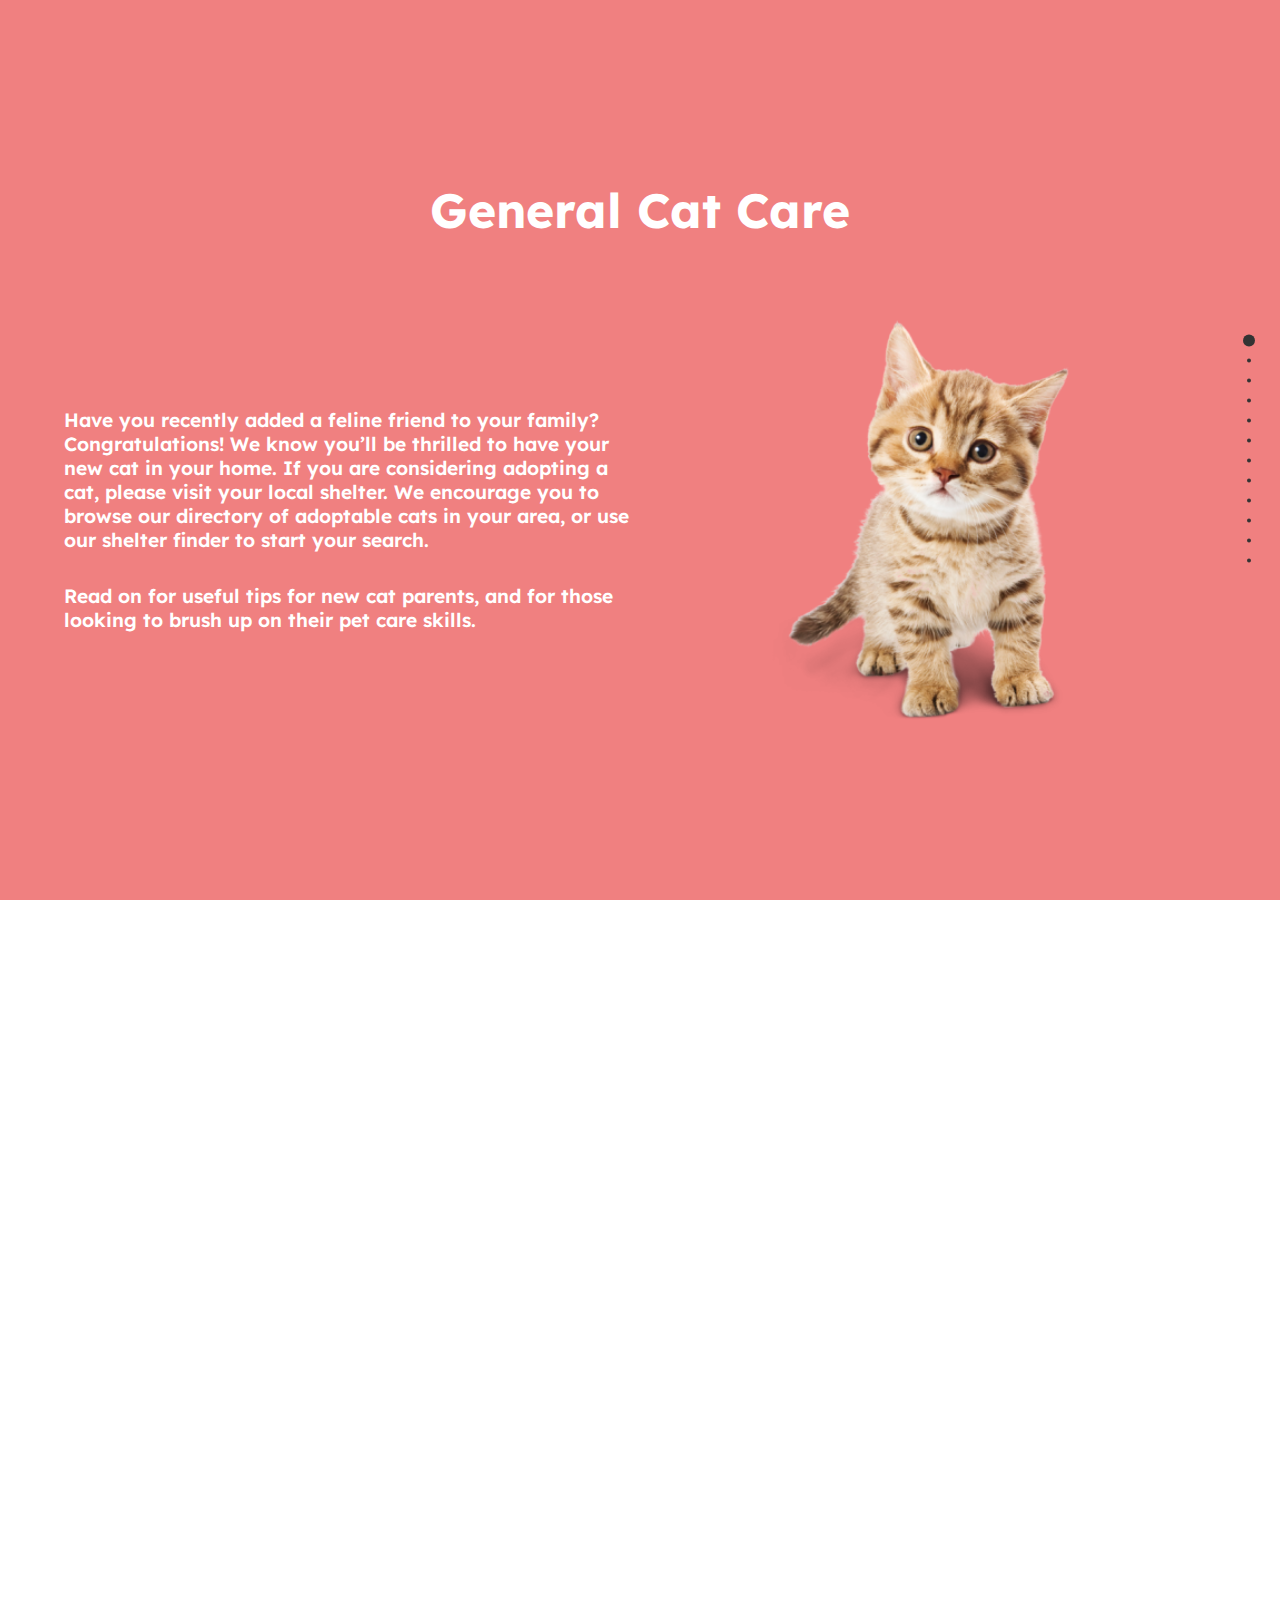
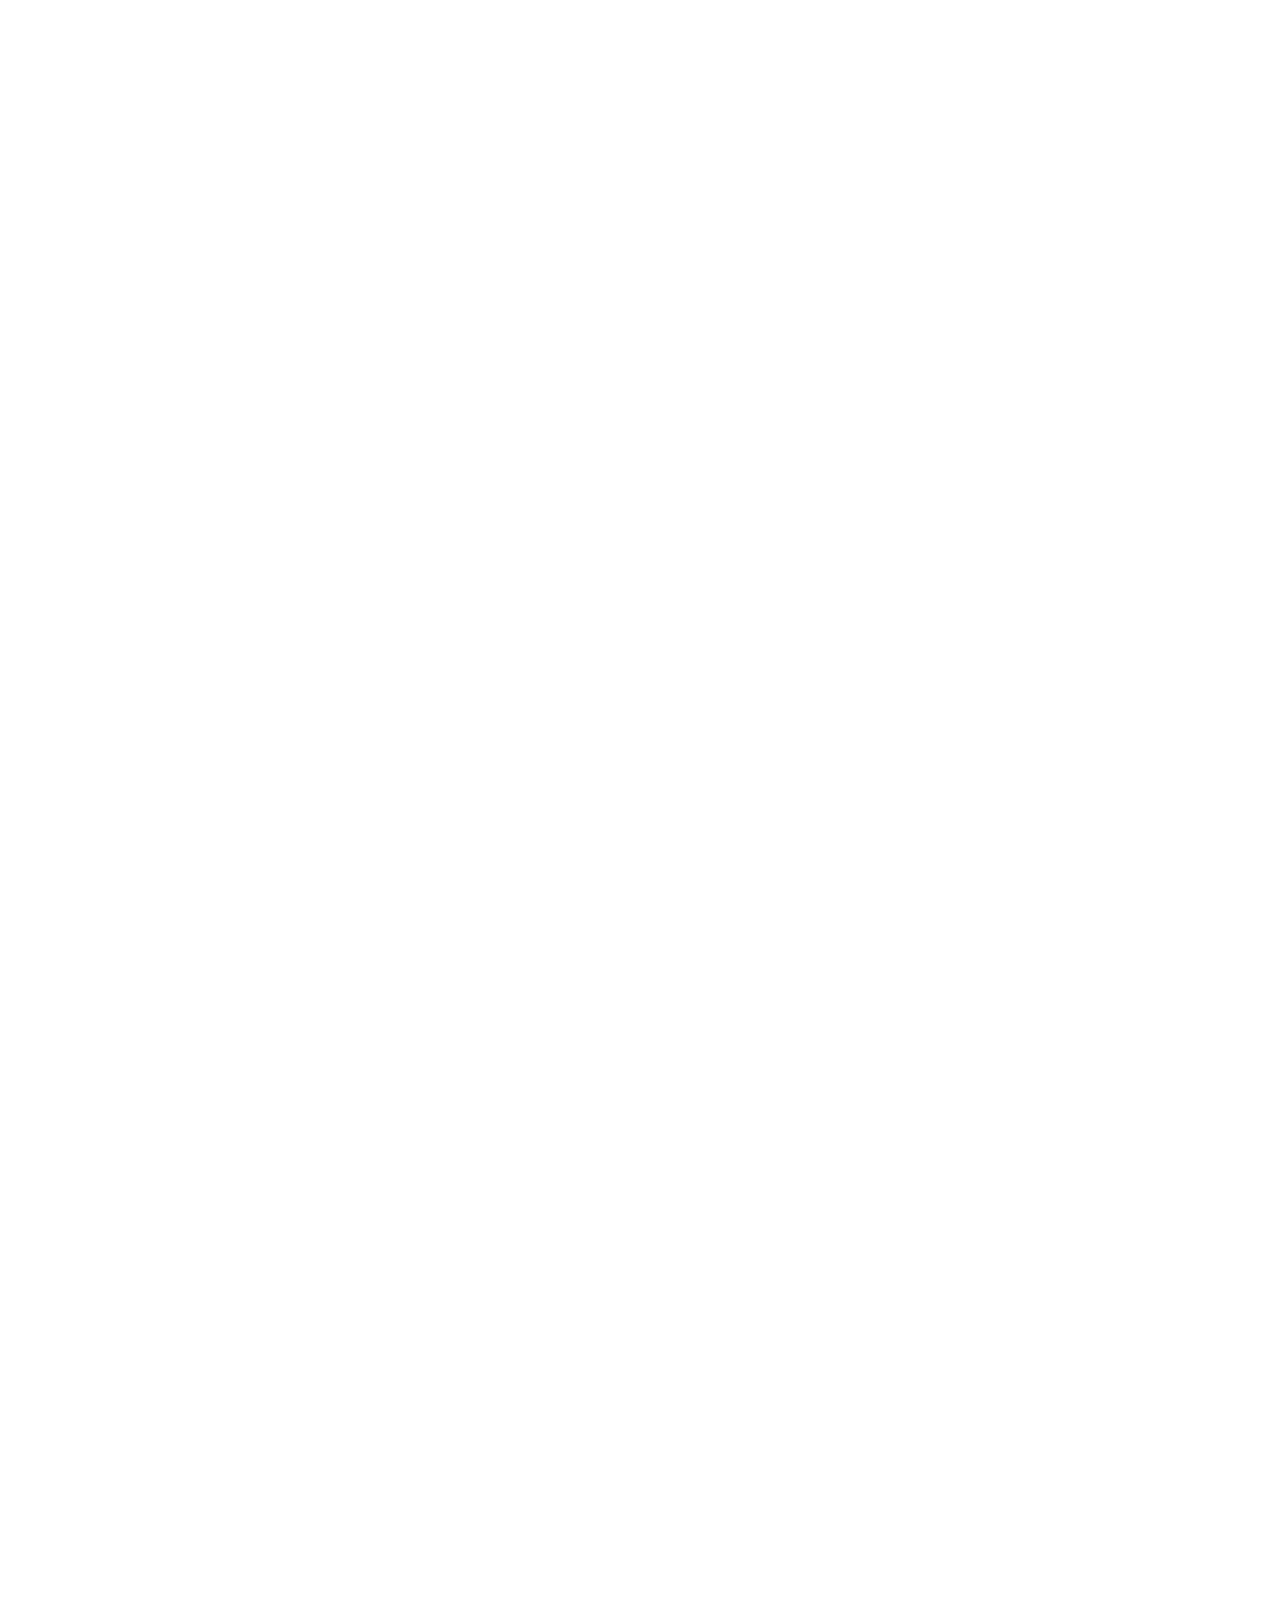
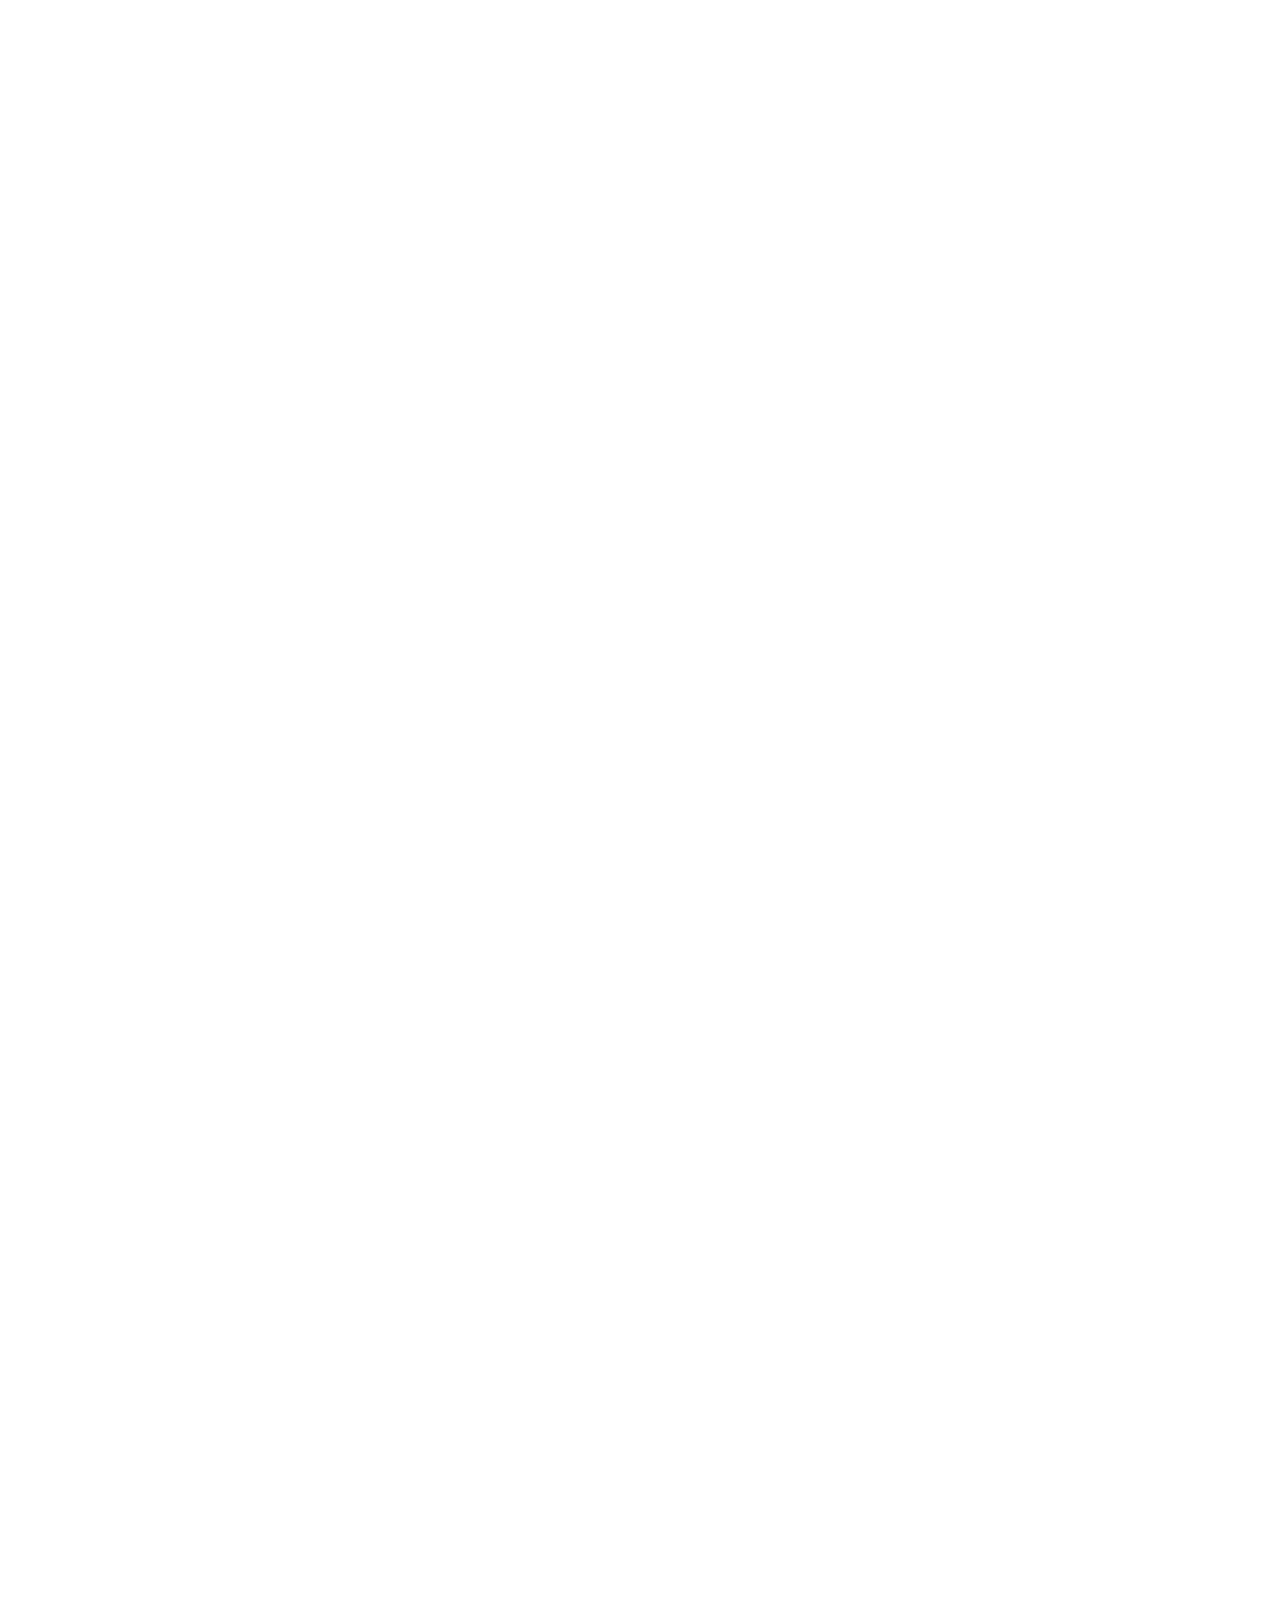
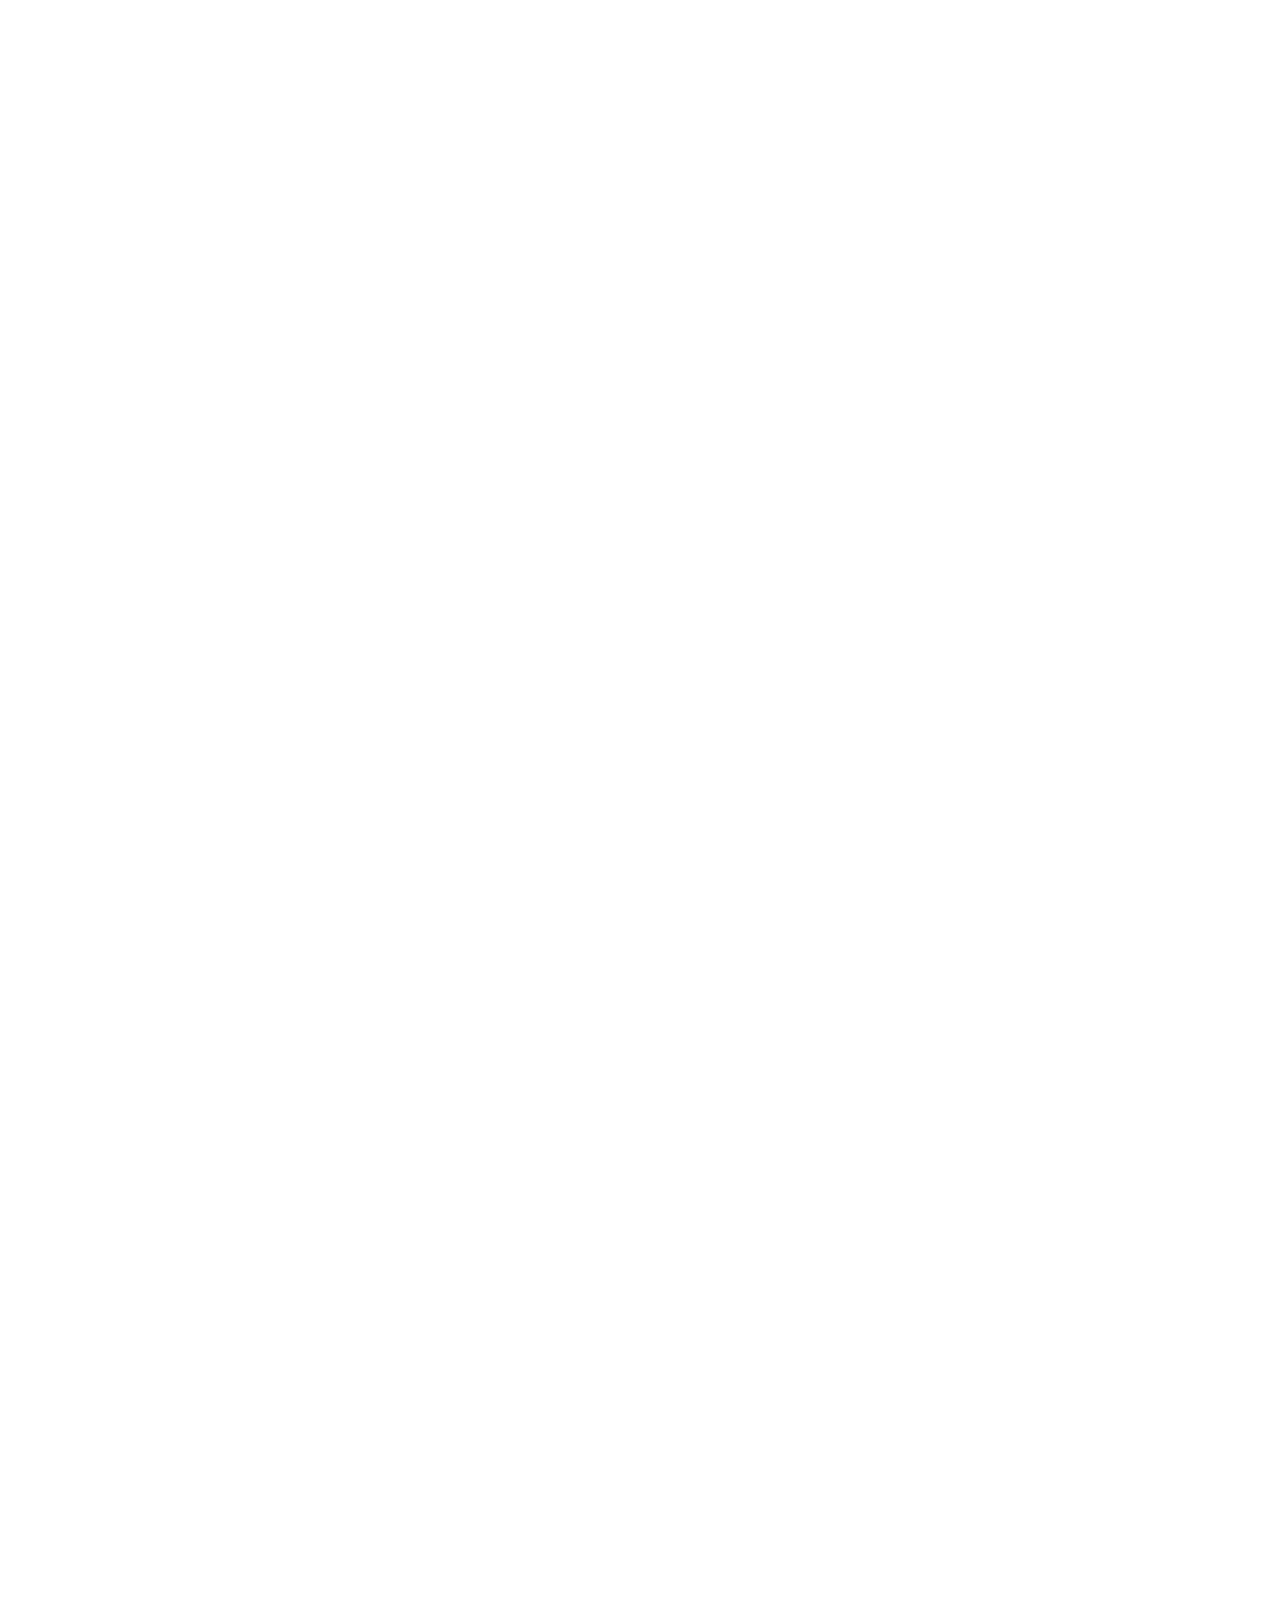
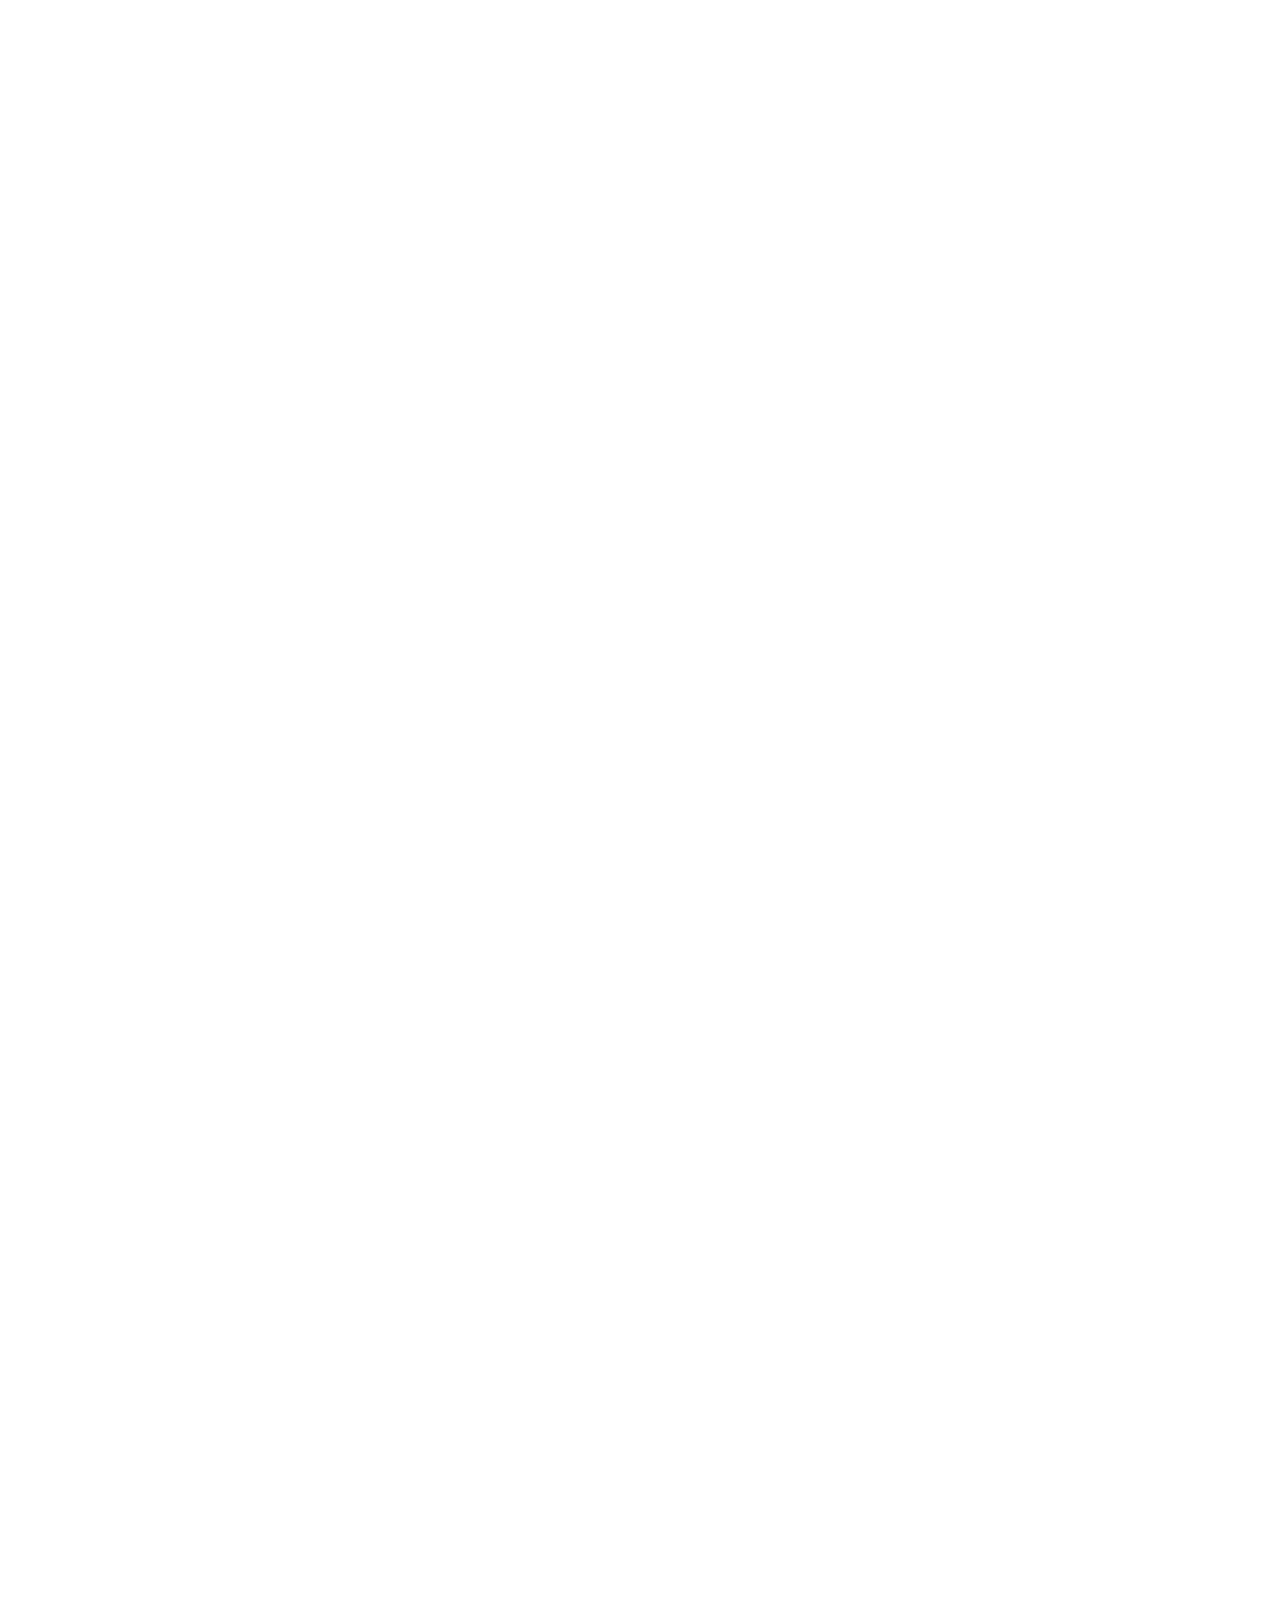
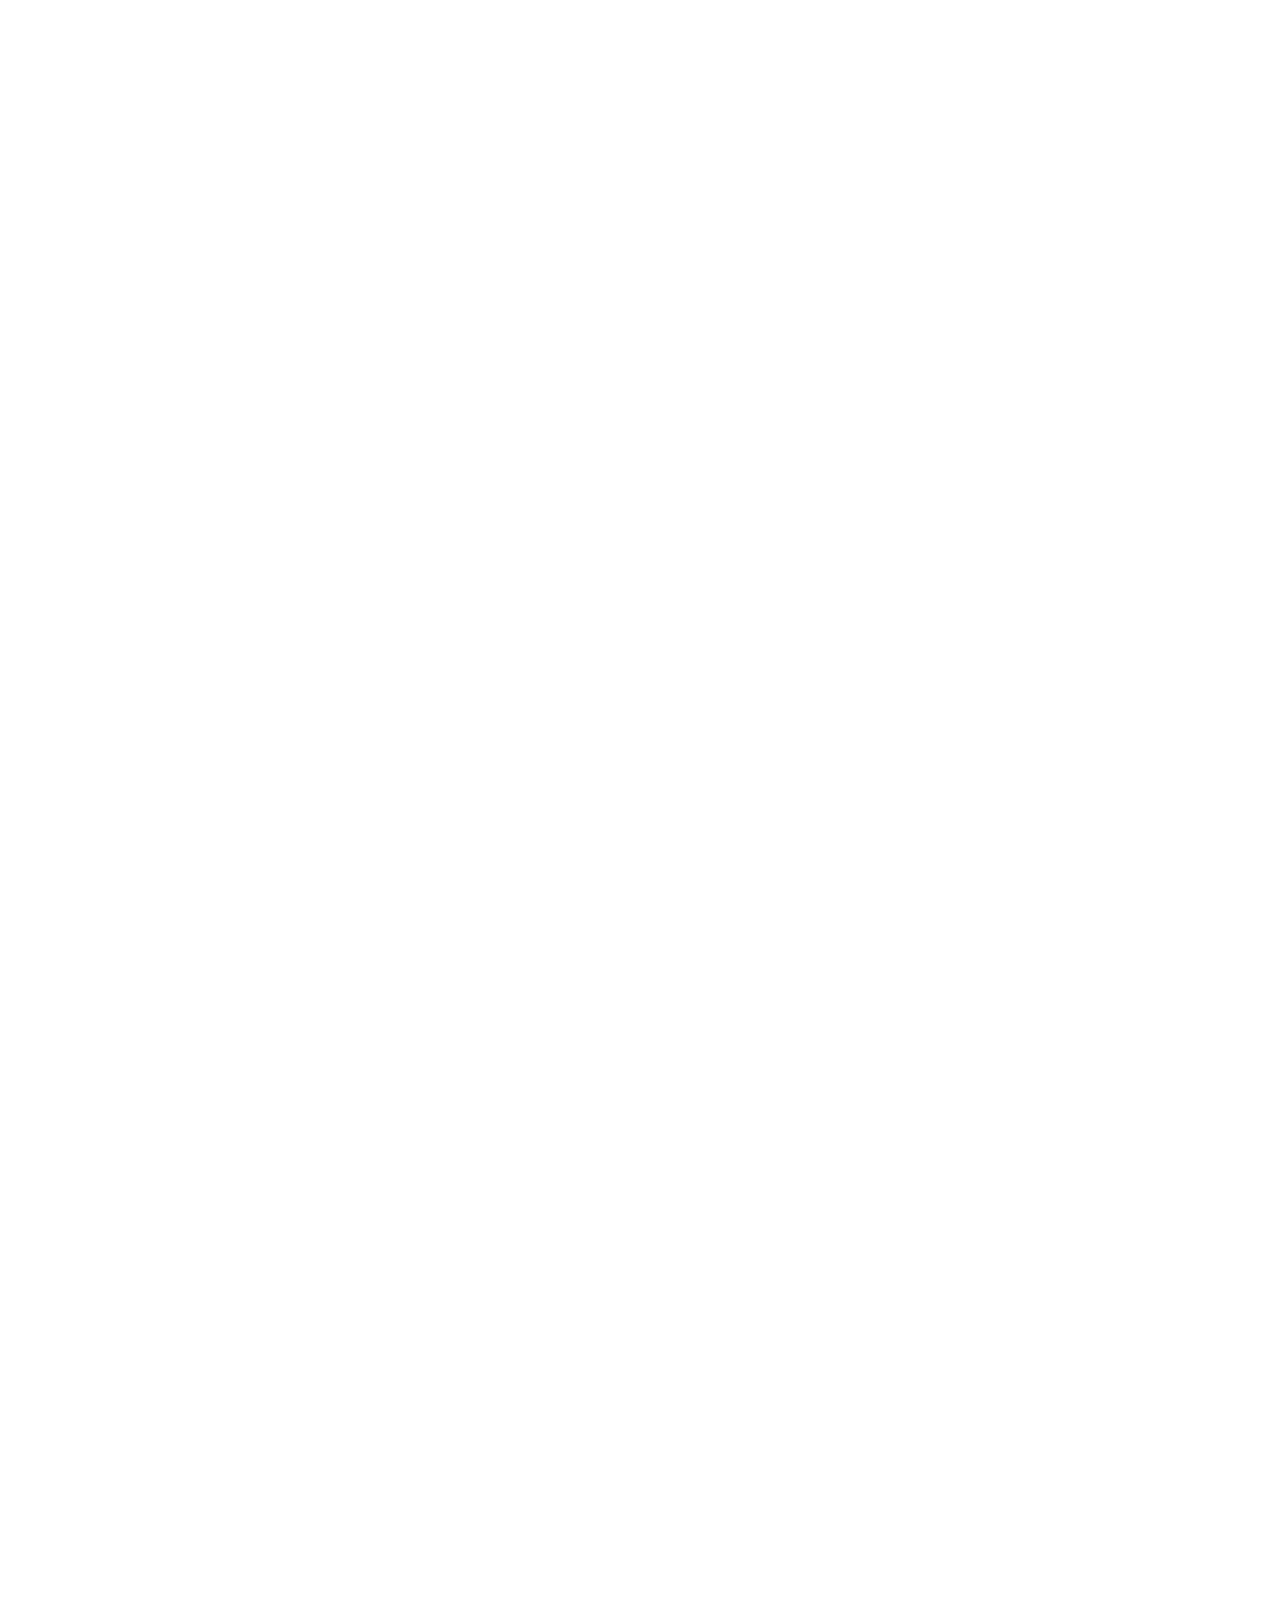
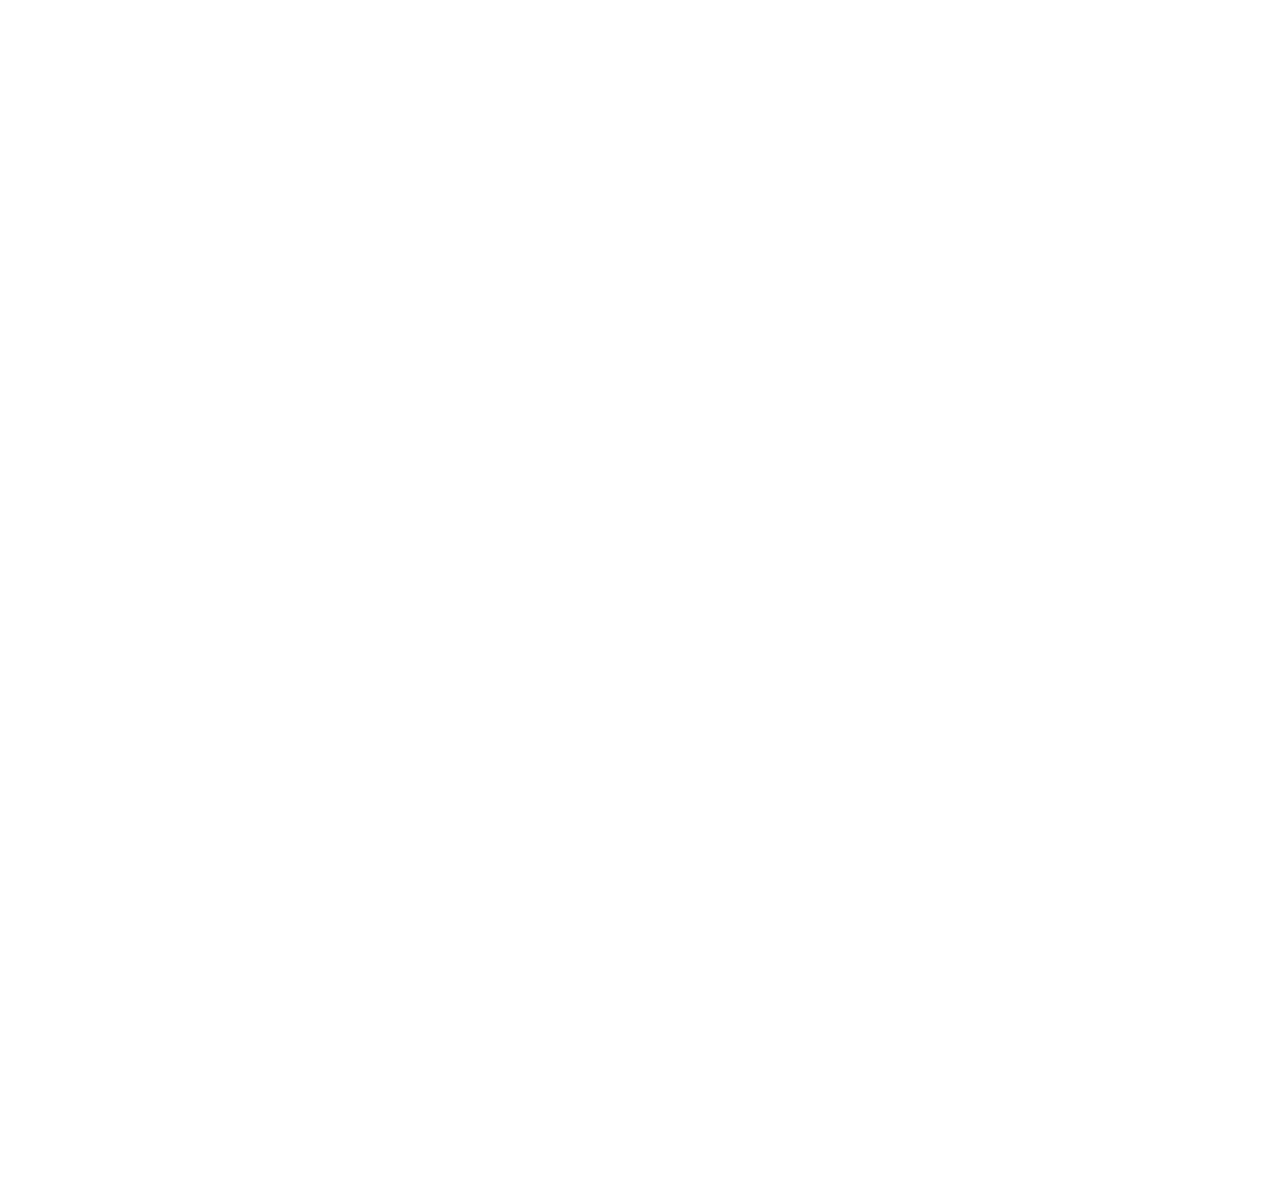
<file: Cats/index.html>
<!-- https://youtu.be/gE-Yuu2eEio -->

<!DOCTYPE html>
<html lang="en">

<head>
    <meta charset="UTF-8">
    <meta http-equiv="X-UA-Compatible" content="IE=edge">
    <meta name="viewport" content="width=device-width, initial-scale=1.0">

    <!-- Fullpage -->
    <link rel="stylesheet" href="fullpage/fullpage.min.css">

    <link rel="stylesheet" href="style.css">
    <title>Cats</title>
</head>

<body>

    <img src="images/cat_arm.png" alt="Cat Arm" id="cat-arm">

    <div id="fullpage">

        <section class="section s1">
            <div class="container">
                <h2>General Cat Care</h2>
                <div class="description">
                    <p>
                        Have you recently added a feline friend to your family? Congratulations! We know
                        you’ll be thrilled to have your new cat in your home. If you are considering adopting a cat,
                        please
                        visit your local shelter. We encourage you to browse our directory of adoptable cats in your
                        area,
                        or
                        use our shelter finder to start your search.
                    </p>
                    <p>
                        Read on for useful tips for new cat parents, and for those looking to brush up on their pet care
                        skills.
                    </p>
                </div>
                <img class="cat-img" src="images/cat.png" alt="Baby Cat">
            </div>
        </section>

        <section class="section s2">
            <div class="container">
                <h2>Feeding</h2>
                <img class="cat-img" src="images/cat.png" alt="Baby Cat">
                <div class="description">
                    <p>
                        We recommend purchasing high-quality, brand-name kitten or cat food. Your veterinarian will be
                        able to assess your new cat or kitten and determine the best diet. Factors such as age, activity
                        level and health make a difference in what and how much a cat should eat.
                    </p>
                </div>
            </div>
        </section>

        <section class="section s3">
            <div class="container">
                <div class="description">
                    <p>
                        Cats require taurine, an essential amino acid, for heart and eye health. The food you choose
                        should be balanced for the life stage of your cat or kitten. Properly balanced foods will
                        contain taurine.
                        You will need to provide fresh, clean water at all times, and wash and refill your cat’s water
                        bowls daily.
                    </p>
                    <p>
                        Treats should be no more than 5-10% of the diet.
                        Many people feed baby food to a cat or kitten who is refusing food or not feeling well Please
                        read labels carefully: If the baby food contains onion or garlic powder, your pet could be
                        poisoned.
                        Take your pet to your veterinarian if signs of anorexia, diarrhea, vomiting or lethargy continue
                        for more than two days.
                    </p>
                    <p>
                        Please visit our People Foods to Avoid Feeding Your Pets page for a list of off-limits items, as
                        well as our Cat Nutrition Tips page for more information.
                    </p>
                </div>
            </div>
        </section>

        <section class="section s4">
            <div class="container">
                <h2>Grooming</h2>
                <div class="description">
                    <p>
                        Most cats stay relatively clean and rarely need a bath, but you should brush or comb your cat
                        regularly. Frequent brushing helps keep your cat's coat clean, reduces the amount of shedding
                        and cuts down on the incidence of hairballs. Please visit our Cat Grooming Tips page for more
                        information.
                    </p>
                </div>
                <img class="cat-img" src="images/cat.png" alt="Baby Cat">
            </div>
        </section>

        <section class="section s5">
            <div class="container">
                <h2>Handling</h2>
                <img class="cat-img" src="images/cat.png" alt="Baby Cat">
                <div class="description">
                    <p>
                        To pick up your cat, place one hand behind the front legs and another under the hindquarters.
                        Lift gently. Never pick up a cat by the scruff of the neck or by the front legs.
                    </p>
                </div>
            </div>
        </section>

        <section class="section s6">
            <div class="container">
                <h2>Housing</h2>
                <div class="description">
                    <p>
                        Your pet should have her own clean, dry place in your home to sleep and rest. Line your cat's
                        bed with a soft, warm blanket or towel. Be sure to wash the bedding often. Please keep your cat
                        indoors. Outdoor cats do not live as long as indoor cats. Outdoor cats are at risk of trauma
                        from cars, or from fights with other cats, raccoons and free-roaming dogs. Coyotes are known to
                        eat cats. Outdoor cats are more likely to become infested with fleas or ticks, as well as
                        contract infectious diseases.
                    </p>
                </div>
                <img class="cat-img" src="images/cat.png" alt="Baby Cat">
            </div>
        </section>

        <section class="section s7">
            <div class="container">
                <h2>Identification</h2>
                <img class="cat-img" src="images/cat.png" alt="Baby Cat">
                <div class="description">
                    <p>
                        If allowed outdoors, your cat must wear a safety collar and an ID tag. A safety collar with an
                        elastic panel will allow your cat to break loose if the collar gets caught on something. And for
                        both indoor and outdoor cats, an ID tag or an implanted microchip can help ensure that your cat
                        is returned if they become lost.
                    </p>
                </div>
            </div>
        </section>

        <section class="section s8">
            <div class="container">
                <h2>Litter Box</h2>
                <div class="description">
                    <p>
                        All indoor cats need a litter box, which should be placed in a quiet, accessible location. In a
                        multi-level home, one box per floor is recommended. Avoid moving the box unless absolutely
                        necessary, but if you must do so, move the box just a few inches per day. Keep in mind that cats
                        won't use a messy, smelly litter box, so scoop solid wastes out of the box at least once a day.
                    </p>
                    <p>
                        Dump everything, wash with a mild detergent and refill at least once a week; you can do this
                        less frequently if using clumping litter. Don't use ammonia, deodorants or scents, especially
                        lemon, when cleaning the litter box. If your cat will not use a litterbox, please consult with
                        your veterinarian. Sometimes refusal to use a litter box is based on a medical condition that
                        required treatment. Please visit our Litter Box Problems page for more information.
                    </p>
                </div>
                <img class="cat-img" src="images/cat.png" alt="Baby Cat">
            </div>
        </section>

        <section class="section s9">
            <div class="container">
                <h2>Scratching</h2>
                <img class="cat-img" src="images/cat.png" alt="Baby Cat">
                <div class="description">
                    <p>
                        Cats need to scratch! When a cat scratches, the old outer nail sheath is pulled off and the
                        sharp, smooth claws underneath are exposed. Cutting your cat’s nails every two to three weeks
                        will keep them relatively blunt and less likely to harm the arms of both humans and furniture.
                    </p>
                    <p>
                        Provide your cat with a sturdy scratching post, at least three feet high. The post should also
                        be stable enough that it won't wobble during use, and should be covered with rough material such
                        as sisal, burlap or tree bark. Many cats also like scratching pads.
                    </p>
                </div>
            </div>
        </section>

        <section class="section s10">
            <div class="container">
                <h2>Health</h2>
                <div class="description">
                    <p>
                        Your cat should see the veterinarian at least once a year for an examination and annual shots,
                        and immediately if they are sick or injured.
                    </p>
                    <p>
                        Never give your cat medication that has not been prescribed by a veterinarian. If you suspect
                        that your animal has ingested a poisonous substance, call your veterinarian or the ASPCA Animal
                        Poison Control Center for 24-hour animal poison information at (888) 426-4435.
                    </p>
                </div>
                <img class="cat-img" src="images/cat.png" alt="Baby Cat">
            </div>
        </section>

        <section class="section s11">
            <div class="container">
                <h2>Health</h2>
                <div class="description">
                    <p>
                        Female cats should be spayed and male cats neutered by five months of age. Please visit our
                        Spay/Neuter Your Pet page to learn more.
                    </p>
                    <p>
                        Your veterinarian will make recommendations based on your cat's age and health. Please visit our
                        Pet Vaccinations page to learn more.
                    </p>
                </div>
                <img class="cat-img" src="images/cat.png" alt="Baby Cat">
            </div>
        </section>

        <section class="section s12">
            <div class="container">
                <h2>Cat Supply Checklist</h2>
                <div class="description">
                    <ul>
                        <li>Premium-brand cat food</li>
                        <li>Food dish</li>
                        <li>Water bowl</li>
                        <li>Interactive toys</li>
                        <li>Brush</li>
                        <li>Comb</li>
                        <li>Safety cat collar with ID tag</li>
                        <li>Scratching post or scratching pad</li>
                        <li>Litter box and litter</li>
                        <li>Cat carrier</li>
                        <li>Cat bed or box with warm blanket or towel</li>
                    </ul>
                </div>
            </div>
        </section>

    </div>

    <script src="fullpage/fullpage.min.js"></script>
    <script src="app.js"></script>
</body>

</html>
</file>
<file: Cats/style.css>
@import url('https://fonts.googleapis.com/css2?family=Lexend+Deca:wght@400;600&display=swap');

* {
    margin: 0;
    padding: 0;
    box-sizing: border-box;
}

body {
    font-family: 'Lexend Deca', sans-serif;
    color: white;
}

.container {
    display: grid;
    grid-template-columns: repeat(2, 1fr);
    grid-template-rows: min-content 1fr;
    max-width: min(90vw, 1200px);
    margin: auto;
}

h2 {
    grid-column: span 2;
    width: 100%;
    text-align: center;
    font-size: 3rem;
    color: white;
    margin-bottom: 5rem;
}

.description {
    display: flex;
    flex-flow: column;
    justify-content: center;
    gap: 2rem;
}

p {
    width: 100%;
    font-weight: 600;
    font-size: 1.2rem;
}

.cat-img {
    margin: auto;
    height: 400px;
}

/* Slide 1 */

.s1 {
    background: lightcoral;
}

/* Slide 2 */

.s2 {
    background: lightblue;
}

/* Slide 3 */

.s3 {
    background: lightgreen;
}

.s3 .container {
    grid-template-columns: 1fr;
}

.s3 p {
    text-align: center;
}

/* Slide 4 */

.s4 {
    background: lightsalmon;
}

/* Slide 5 */

.s5 {
    background: lightpink;
}

/* Slide 6 */

.s6 {
    background: lightskyblue;
}

/* Slide 7 */

.s7 {
    background: lightsteelblue;
}

/* Slide 8 */

.s8 {
    background: lightseagreen;
}

/* Slide 9 */

.s9 {
    background: lightcoral;
}

/* Slide 10 */

.s10 {
    background: lightgreen;
}

/* Slide 11 */

.s11 {
    background: lightpink;
}

/* Slide 12 */

.s12 {
    background: lightskyblue;
}

.s12 .container {
    grid-template-columns: 1fr;
}

.s12 .description {
    display: flex;
    justify-content: center;
    align-items: center;
}

.s12 ul {
    font-size: 1.25rem;
}

/* Cat Arm */

#cat-arm {
    position: absolute;
    transform: translateY(-50%);
    transform-origin: center left;
    top: 50%;
    left: -150px;
    z-index: 1000;
    width: 600px;
    transition: left 0.5s;
}
</file>
